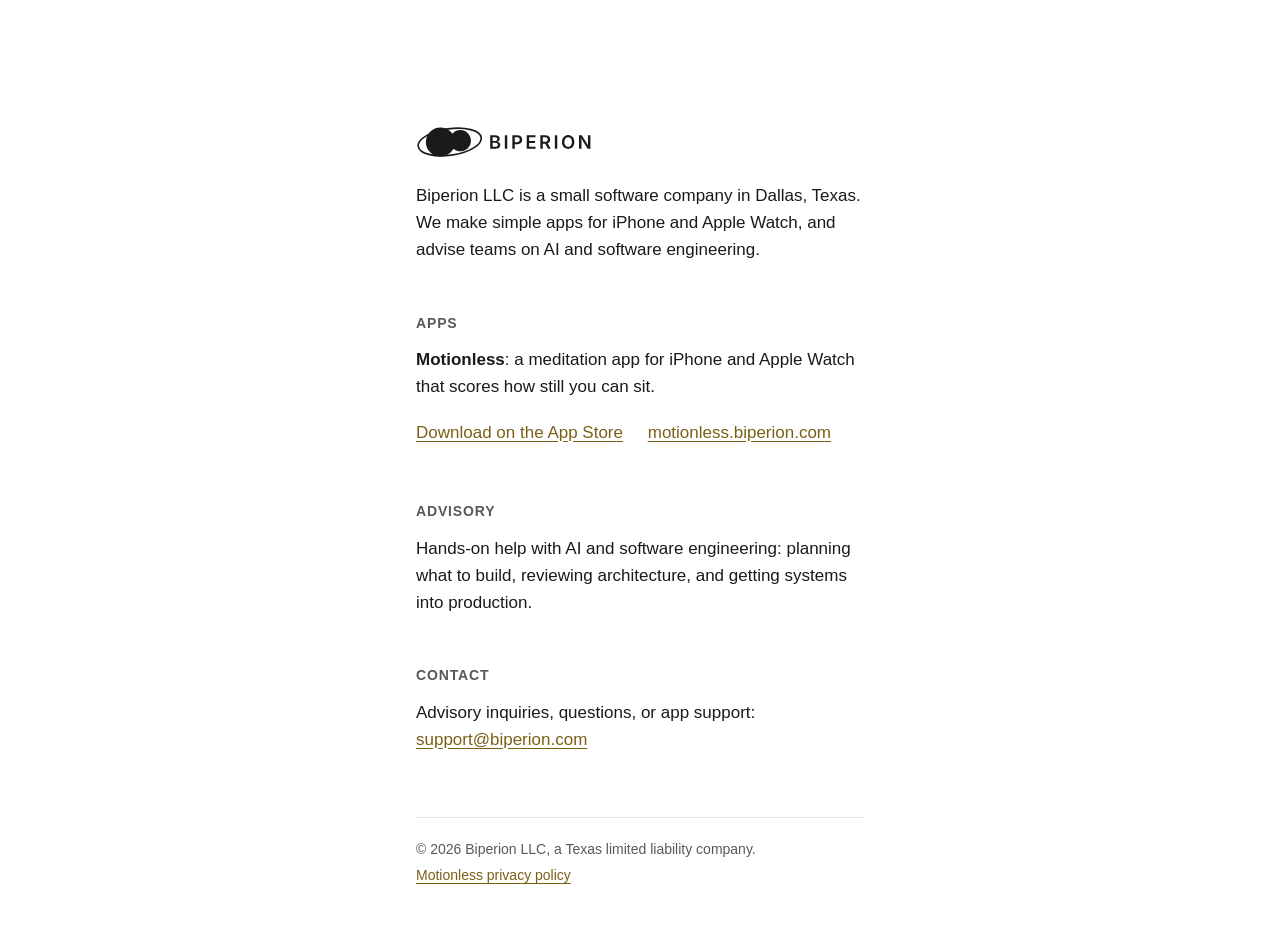
<file: index.html>
<!doctype html>
<html lang="en">
<head>
<meta charset="utf-8">
<meta name="viewport" content="width=device-width, initial-scale=1">
<title>Biperion LLC</title>
<meta name="description" content="Biperion LLC is a small software company in Dallas, Texas. We make simple apps for iPhone and Apple Watch, and advise teams on AI and software engineering.">
<link rel="icon" href="/favicon.png" type="image/png">
<link rel="apple-touch-icon" href="/biperion-app-icon.png">
<style>
  :root {
    --bg: #ffffff;
    --text: #1a1a1a;
    --muted: #595959;
    --link: #7a5f17;
    --rule: #e5e5e5;
    color-scheme: light dark;
  }
  @media (prefers-color-scheme: dark) {
    :root:not([data-theme="light"]) {
      --bg: #0b0c0e;
      --text: #ececec;
      --muted: #a3a3a3;
      --link: #d9b45c;
      --rule: #26282c;
    }
  }
  :root[data-theme="dark"] {
    --bg: #0b0c0e;
    --text: #ececec;
    --muted: #a3a3a3;
    --link: #d9b45c;
    --rule: #26282c;
  }
  * { box-sizing: border-box; }
  html { -webkit-text-size-adjust: 100%; }
  body {
    margin: 0;
    background: var(--bg);
    color: var(--text);
    font: 400 1.0625rem/1.6 -apple-system, BlinkMacSystemFont, "Segoe UI", Roboto, Helvetica, Arial, sans-serif;
  }
  main, footer {
    max-width: 36rem;
    margin: 0 auto;
    padding: 0 max(16px, 5vw);
  }
  main { padding-top: 14vh; }
  h1 { margin: 0 0 1.5rem; line-height: 0; }
  h1 svg {
    display: block; height: 32px; width: auto; max-width: 100%;
    color: var(--text);
  }
  h2 {
    font-size: 0.875rem; font-weight: 600; letter-spacing: 0.06em;
    text-transform: uppercase; color: var(--muted);
    margin: 3rem 0 0.75rem;
  }
  p { margin: 0 0 0.75rem; }
  a {
    color: var(--link);
    text-underline-offset: 0.2em;
    overflow-wrap: anywhere;
  }
  a:focus-visible { outline: 2px solid var(--link); outline-offset: 3px; border-radius: 2px; }
  .app-name { font-weight: 600; }
  .links a { display: inline-block; padding: 0.4rem 0; margin-right: 1.25rem; }
  footer {
    margin-top: 4rem; padding-bottom: 3rem;
    color: var(--muted); font-size: 0.875rem;
  }
  footer::before {
    content: ""; display: block;
    border-top: 1px solid var(--rule); margin-bottom: 1.25rem;
  }
  footer p { margin: 0 0 0.25rem; }
</style>
</head>
<body>
<main>
  <h1><svg xmlns="http://www.w3.org/2000/svg" viewBox="5.14 15.87 265.03 48.26" role="img" aria-label="Biperion"><title>Biperion</title><g fill="currentColor"><circle cx="42" cy="40" r="22"/><circle cx="72" cy="38" r="16"/><ellipse cx="56" cy="40" rx="48" ry="20" fill="none" stroke="currentColor" stroke-width="2.5" transform="rotate(-8 56 40)"/><path d="M117.05 50.18V29.81H124.84Q127.04 29.81 128.50 30.51Q129.97 31.20 130.69 32.39Q131.41 33.58 131.41 35.10Q131.41 36.34 130.94 37.23Q130.46 38.11 129.66 38.66Q128.86 39.20 127.86 39.43V39.64Q128.94 39.69 129.94 40.30Q130.94 40.90 131.57 41.99Q132.21 43.08 132.21 44.63Q132.21 46.22 131.44 47.47Q130.68 48.73 129.14 49.46Q127.60 50.18 125.26 50.18ZM120.70 47.13H124.69Q126.71 47.13 127.61 46.35Q128.50 45.57 128.50 44.36Q128.50 43.44 128.05 42.71Q127.60 41.98 126.77 41.55Q125.95 41.13 124.81 41.13H120.70ZM120.70 38.49H124.37Q125.34 38.49 126.11 38.14Q126.88 37.78 127.32 37.12Q127.76 36.47 127.76 35.57Q127.76 34.38 126.93 33.61Q126.10 32.84 124.46 32.84H120.70ZM142.75 29.81V50.18H139.10V29.81ZM150.45 50.18V29.81H158.07Q160.41 29.81 162.01 30.68Q163.61 31.56 164.43 33.08Q165.25 34.61 165.25 36.55Q165.25 38.50 164.42 40.02Q163.59 41.54 161.98 42.41Q160.37 43.29 158.02 43.29H152.97V40.28H157.54Q158.92 40.28 159.80 39.80Q160.68 39.33 161.10 38.48Q161.52 37.63 161.52 36.55Q161.52 35.47 161.10 34.64Q160.68 33.80 159.79 33.34Q158.90 32.87 157.51 32.87H154.11V50.18ZM172.12 50.18V29.81H185.35V32.89H175.77V38.38H184.64V41.42H175.77V47.10H185.40V50.18ZM192.67 50.18V29.81H200.28Q202.62 29.81 204.22 30.63Q205.82 31.45 206.64 32.92Q207.46 34.39 207.46 36.33Q207.46 38.27 206.63 39.71Q205.81 41.14 204.19 41.92Q202.58 42.70 200.23 42.70H194.79V39.68H199.75Q201.13 39.68 202.01 39.29Q202.88 38.90 203.31 38.15Q203.73 37.40 203.73 36.33Q203.73 35.24 203.31 34.46Q202.88 33.69 202.00 33.28Q201.12 32.87 199.72 32.87H196.32V50.18ZM204.13 50.18 199.18 40.94H203.17L208.21 50.18ZM218.18 29.81V50.18H214.53V29.81ZM234.61 50.45Q231.93 50.45 229.81 49.21Q227.69 47.97 226.47 45.63Q225.24 43.29 225.24 40.01Q225.24 36.71 226.47 34.37Q227.69 32.02 229.81 30.78Q231.93 29.54 234.61 29.54Q237.27 29.54 239.39 30.78Q241.50 32.02 242.72 34.37Q243.95 36.71 243.95 40.01Q243.95 43.29 242.72 45.63Q241.50 47.98 239.39 49.22Q237.27 50.45 234.61 50.45ZM234.61 47.19Q236.26 47.19 237.54 46.36Q238.82 45.53 239.54 43.93Q240.27 42.32 240.27 40.01Q240.27 37.67 239.54 36.06Q238.82 34.46 237.54 33.63Q236.26 32.80 234.61 32.80Q232.94 32.80 231.66 33.64Q230.37 34.47 229.64 36.08Q228.91 37.68 228.91 40.01Q228.91 42.32 229.64 43.92Q230.37 45.52 231.66 46.35Q232.94 47.19 234.61 47.19ZM251.01 50.18V29.81H255.13L262.18 41.03Q262.61 41.73 263.11 42.61Q263.60 43.5 264.13 44.58Q264.66 45.67 265.18 47.0H264.77Q264.68 45.85 264.60 44.64Q264.53 43.43 264.49 42.34Q264.46 41.25 264.46 40.50V29.81H268.16V50.18H264.02L257.66 40.08Q257.06 39.11 256.53 38.16Q256.00 37.22 255.38 36.03Q254.77 34.84 253.89 33.16H254.41Q254.49 34.65 254.56 35.98Q254.63 37.32 254.68 38.37Q254.72 39.42 254.72 40.06V50.18Z"/></g></svg></h1>
  <p>Biperion LLC is a small software company in Dallas, Texas. We make simple apps for iPhone and Apple Watch, and advise teams on AI and software engineering.</p>

  <h2>Apps</h2>
  <p><span class="app-name">Motionless</span>: a meditation app for iPhone and Apple Watch that scores how still you can sit.</p>
  <p class="links">
    <a href="https://apps.apple.com/app/id6785359284">Download on the App Store</a>
    <a href="https://motionless.biperion.com">motionless.biperion.com</a>
  </p>

  <h2>Advisory</h2>
  <p>Hands-on help with AI and software engineering: planning what to build, reviewing architecture, and getting systems into production.</p>

  <h2>Contact</h2>
  <p>Advisory inquiries, questions, or app support: <a href="mailto:support@biperion.com">support@biperion.com</a></p>
</main>
<footer>
  <p>&copy; 2026 Biperion LLC, a Texas limited liability company.</p>
  <p><a href="https://motionless.biperion.com/privacy.html">Motionless privacy policy</a></p>
</footer>
</body>
</html>
</file>
